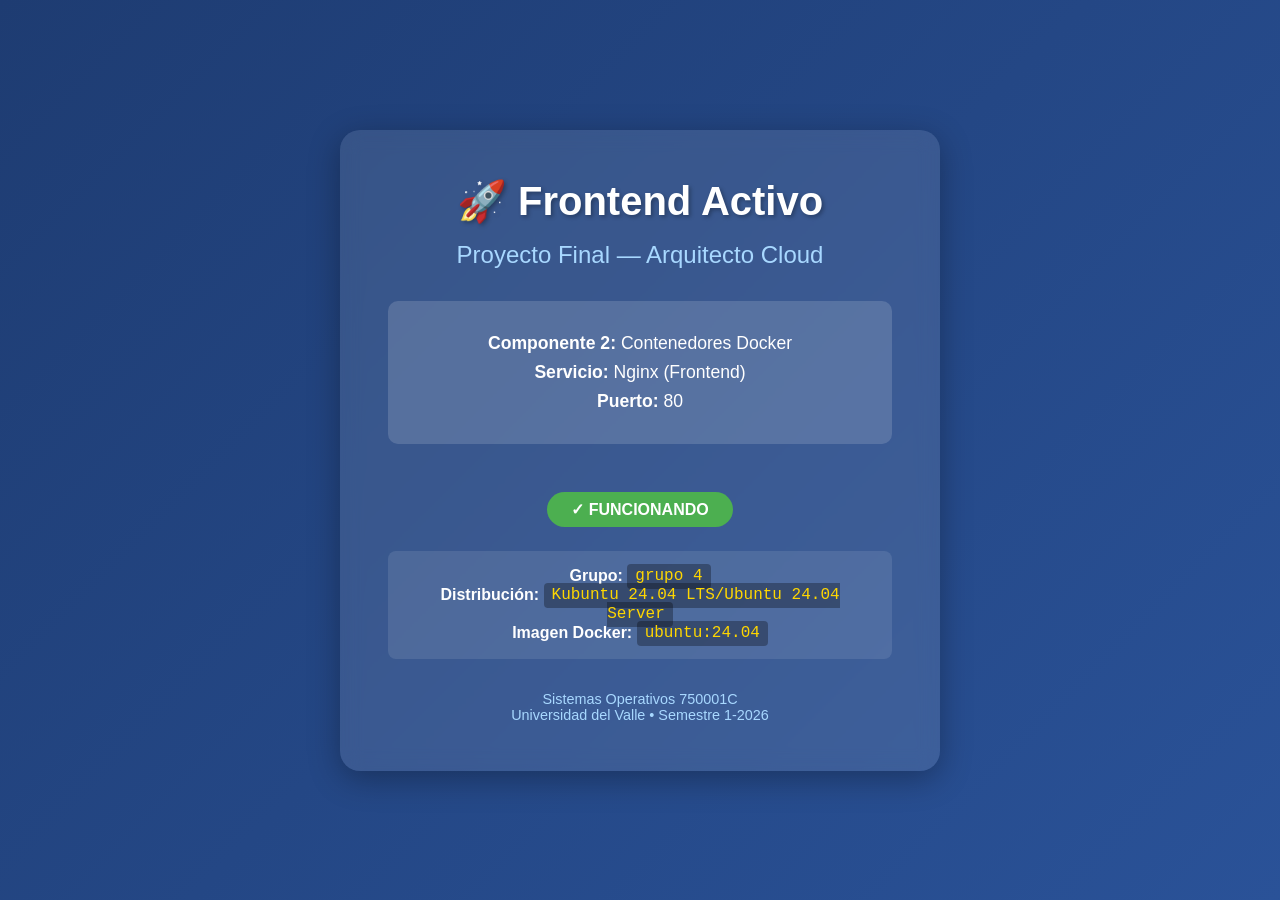
<file: proyecto-final/frontend/index.html>
<!DOCTYPE html>
<html lang="es">
<head>
    <meta charset="UTF-8">
    <meta name="viewport" content="width=device-width, initial-scale=1.0">
    <title>Proyecto Final - Arquitecto Cloud</title>
    <style>
        * {
            margin: 0;
            padding: 0;
            box-sizing: border-box;
        }
        
        body {
            font-family: 'Segoe UI', Tahoma, Geneva, Verdana, sans-serif;
            background: linear-gradient(135deg, #1e3c72 0%, #2a5298 100%);
            min-height: 100vh;
            display: flex;
            justify-content: center;
            align-items: center;
            color: #ffffff;
        }
        
        .container {
            background: rgba(255, 255, 255, 0.1);
            backdrop-filter: blur(10px);
            padding: 3rem;
            border-radius: 20px;
            box-shadow: 0 8px 32px rgba(0, 0, 0, 0.3);
            max-width: 600px;
            text-align: center;
        }
        
        h1 {
            font-size: 2.5rem;
            margin-bottom: 1rem;
            text-shadow: 2px 2px 4px rgba(0, 0, 0, 0.3);
        }
        
        h2 {
            font-size: 1.5rem;
            margin-bottom: 2rem;
            color: #a8d8ff;
            font-weight: 300;
        }
        
        .info {
            background: rgba(255, 255, 255, 0.15);
            padding: 1.5rem;
            border-radius: 10px;
            margin: 2rem 0;
        }
        
        .info p {
            margin: 0.5rem 0;
            font-size: 1.1rem;
        }
        
        .status {
            display: inline-block;
            background: #4caf50;
            padding: 0.5rem 1.5rem;
            border-radius: 25px;
            font-weight: bold;
            margin-top: 1rem;
            animation: pulse 2s infinite;
        }
        
        @keyframes pulse {
            0%, 100% { opacity: 1; }
            50% { opacity: 0.7; }
        }
        
        .footer {
            margin-top: 2rem;
            font-size: 0.9rem;
            color: #a8d8ff;
        }
        
        .group-info {
            background: rgba(255, 255, 255, 0.1);
            padding: 1rem;
            border-radius: 8px;
            margin-top: 1.5rem;
        }
        
        code {
            background: rgba(0, 0, 0, 0.3);
            padding: 0.2rem 0.5rem;
            border-radius: 4px;
            font-family: 'Courier New', monospace;
            color: #ffd700;
        }
    </style>
</head>
<body>
    <div class="container">
        <h1>🚀 Frontend Activo</h1>
        <h2>Proyecto Final — Arquitecto Cloud</h2>
        
        <div class="info">
            <p><strong>Componente 2:</strong> Contenedores Docker</p>
            <p><strong>Servicio:</strong> Nginx (Frontend)</p>
            <p><strong>Puerto:</strong> 80</p>
        </div>
        
        <div class="status">✓ FUNCIONANDO</div>
        
        <div class="group-info">
            <p><strong>Grupo:</strong> <code> grupo 4</code></p>
            <p><strong>Distribución:</strong> <code>Kubuntu 24.04 LTS/Ubuntu 24.04 Server </code></p>
            <p><strong>Imagen Docker:</strong> <code>ubuntu:24.04</code></p>
        </div>
        
        <div class="footer">
            <p>Sistemas Operativos 750001C</p>
            <p>Universidad del Valle • Semestre 1-2026</p>
        </div>
    </div>
    
    <script>
        // Opcional: Llamada al backend para verificar comunicación
        fetch('http://localhost:5000')
            .then(response => response.json())
            .then(data => console.log('Backend respondió:', data))
            .catch(error => console.log('Backend no disponible:', error));
    </script>
</body>
</html>
</file>
